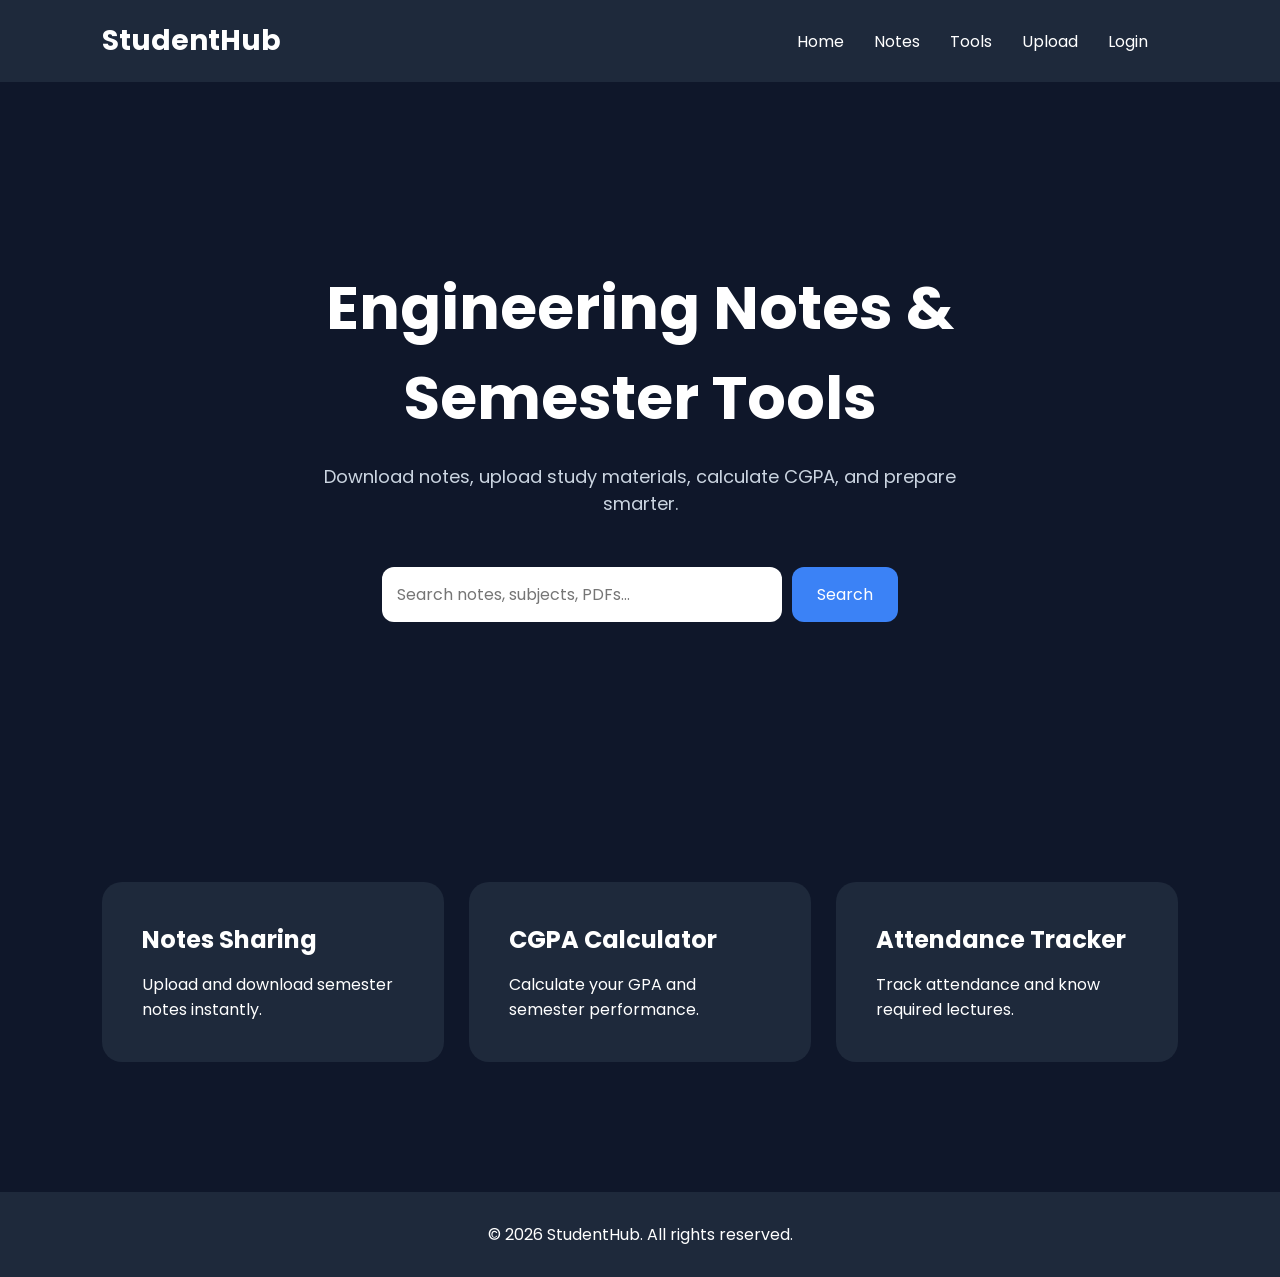
<file: StudentHubProject/frontend/index.html>
<!DOCTYPE html>
<html lang="en">
<head>
  <meta charset="UTF-8" />
  <meta name="viewport" content="width=device-width, initial-scale=1.0"/>
  <title>StudentHub</title>

  <!-- CSS -->
  <link rel="stylesheet" href="style.css"/>

  <!-- Google Font -->
  <link rel="preconnect" href="https://fonts.googleapis.com">
  <link href="https://fonts.googleapis.com/css2?family=Poppins:wght@300;400;500;600;700&display=swap" rel="stylesheet">
</head>

<body>

  <!-- NAVBAR -->
  <header>
    <nav class="navbar">

      <div class="logo">
        StudentHub
      </div>

      <ul class="nav-links">
        <li><a href="#">Home</a></li>
        <li><a href="notes.html">Notes</a></li>
        <li><a href="tools.html">Tools</a></li>
        <li><a href="upload.html">Upload</a></li>
        <li id="loginNav">
            <a href="login.html">Login</a>
        </li>
        <li id="userArea"></li>
      </ul>

    </nav>
  </header>

  <!-- HERO SECTION -->
  <section class="hero">

    <h1>
      Engineering Notes & Semester Tools
    </h1>

    <p>
      Download notes, upload study materials, calculate CGPA, and prepare smarter.
    </p>

    <div class="search-box">

      <input type="text" placeholder="Search notes, subjects, PDFs...">

      <button>
        Search
      </button>

    </div>

  </section>

  <!-- FEATURE CARDS -->
  <section class="features">

    <div class="card">
      <h2>Notes Sharing</h2>
      <p>Upload and download semester notes instantly.</p>
    </div>

    <div class="card">
      <h2>CGPA Calculator</h2>
      <p>Calculate your GPA and semester performance.</p>
    </div>

    <div class="card">
      <h2>Attendance Tracker</h2>
      <p>Track attendance and know required lectures.</p>
    </div>

  </section>

  <!-- FOOTER -->
  <footer>
    <p>© 2026 StudentHub. All rights reserved.</p>
  </footer>

  <!-- JS -->
  <script src="script.js"></script>

</body>
</html>
</file>
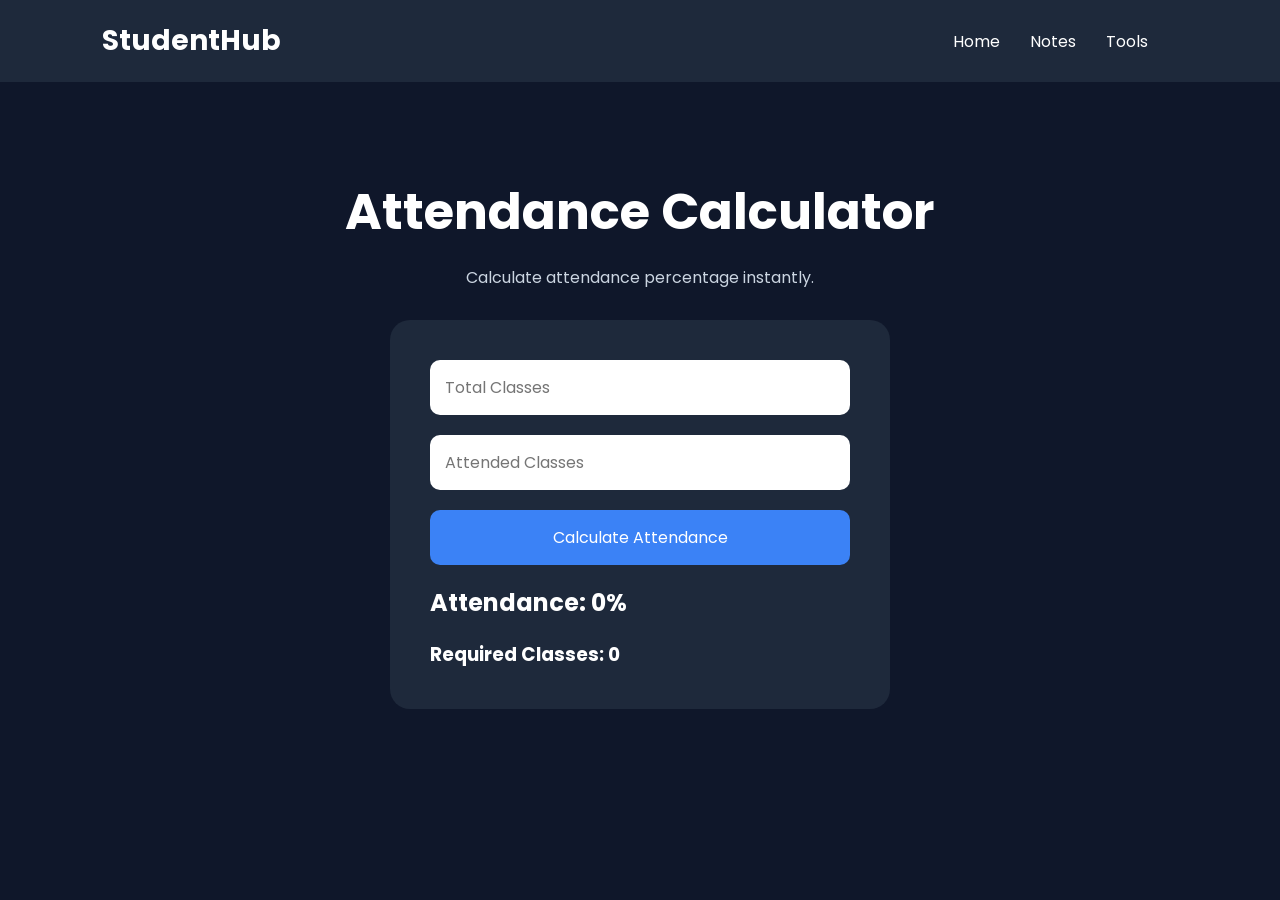
<file: StudentHubProject/frontend/attendance.html>
<!DOCTYPE html>
<html lang="en">
<head>
  <meta charset="UTF-8">
  <meta name="viewport" content="width=device-width, initial-scale=1.0">

  <title>Attendance Calculator - StudentHub</title>

  <link rel="stylesheet" href="style.css">

  <link rel="preconnect" href="https://fonts.googleapis.com">
  <link href="https://fonts.googleapis.com/css2?family=Poppins:wght@300;400;500;600;700&display=swap" rel="stylesheet">
</head>

<body>

<!-- NAVBAR -->

<header>

  <nav class="navbar">

    <div class="logo">
      StudentHub
    </div>

    <ul class="nav-links">

      <li><a href="index.html">Home</a></li>
      <li><a href="notes.html">Notes</a></li>
      <li><a href="tools.html">Tools</a></li>
      <li id="userArea"></li>

    </ul>

  </nav>

</header>

<!-- ATTENDANCE CALCULATOR -->

<section class="calculator-section">

  <h1>Attendance Calculator</h1>

  <p>
    Calculate attendance percentage instantly.
  </p>

  <div class="calculator-box">

    <input type="number" id="totalClasses" placeholder="Total Classes">

    <input type="number" id="attendedClasses" placeholder="Attended Classes">

    <button onclick="calculateAttendance()">
      Calculate Attendance
    </button>

    <h2 id="attendanceResult">
      Attendance: 0%
    </h2>

    <h3 id="lectureNeed">
      Required Classes: 0
    </h3>

  </div>

</section>

<script>

function calculateAttendance(){

  let total =
  Number(document.getElementById("totalClasses").value);

  let attended =
  Number(document.getElementById("attendedClasses").value);

  if(total <= 0){

    alert("Enter valid total classes");

    return;
  }

  let percentage =
  (attended / total) * 100;

  document.getElementById("attendanceResult").innerText =
  "Attendance: " + percentage.toFixed(2) + "%";

  let needed = 0;

  while(((attended + needed) / (total + needed)) * 100 < 75){

    needed++;

  }

  document.getElementById("lectureNeed").innerText =
  "Required Classes For 75%: " + needed;

}

</script>

<script src="script.js"></script>

</body>
</html>
</file>
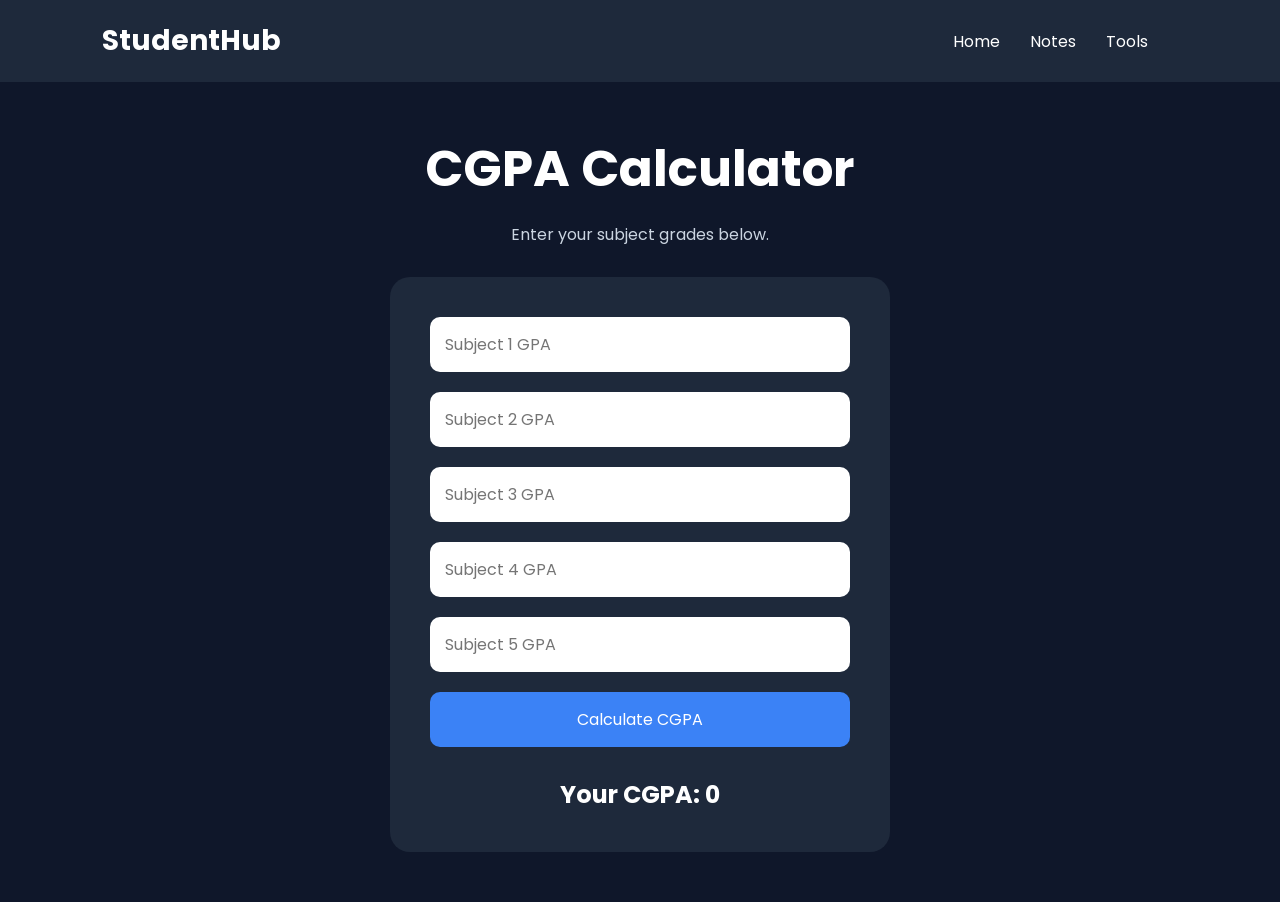
<file: StudentHubProject/frontend/cgpa.html>
<!DOCTYPE html>
<html lang="en">
<head>
  <meta charset="UTF-8">
  <meta name="viewport" content="width=device-width, initial-scale=1.0">

  <title>CGPA Calculator - StudentHub</title>

  <link rel="stylesheet" href="style.css">

  <link rel="preconnect" href="https://fonts.googleapis.com">
  <link href="https://fonts.googleapis.com/css2?family=Poppins:wght@300;400;500;600;700&display=swap" rel="stylesheet">
</head>

<body>

<!-- NAVBAR -->

<header>

  <nav class="navbar">

    <div class="logo">
      StudentHub
    </div>

    <ul class="nav-links">

      <li><a href="index.html">Home</a></li>
      <li><a href="notes.html">Notes</a></li>
      <li><a href="tools.html">Tools</a></li>
      <li id="userArea"></li>

    </ul>

  </nav>

</header>

<!-- CALCULATOR -->

<section class="calculator-section">

  <h1>CGPA Calculator</h1>

  <p>
    Enter your subject grades below.
  </p>

  <div class="calculator-box">

    <input type="number" id="sub1" placeholder="Subject 1 GPA">

    <input type="number" id="sub2" placeholder="Subject 2 GPA">

    <input type="number" id="sub3" placeholder="Subject 3 GPA">

    <input type="number" id="sub4" placeholder="Subject 4 GPA">

    <input type="number" id="sub5" placeholder="Subject 5 GPA">

    <button onclick="calculateCGPA()">
      Calculate CGPA
    </button>

    <h2 id="result">
      Your CGPA: 0
    </h2>

  </div>

</section>

<script>

function calculateCGPA(){

  let s1 = Number(document.getElementById("sub1").value);
  let s2 = Number(document.getElementById("sub2").value);
  let s3 = Number(document.getElementById("sub3").value);
  let s4 = Number(document.getElementById("sub4").value);
  let s5 = Number(document.getElementById("sub5").value);

  let total = s1 + s2 + s3 + s4 + s5;

  let cgpa = total / 5;

  document.getElementById("result").innerText =
  "Your CGPA: " + cgpa.toFixed(2);

}

</script>

<script src="script.js"></script>

</body>
</html>
</file>
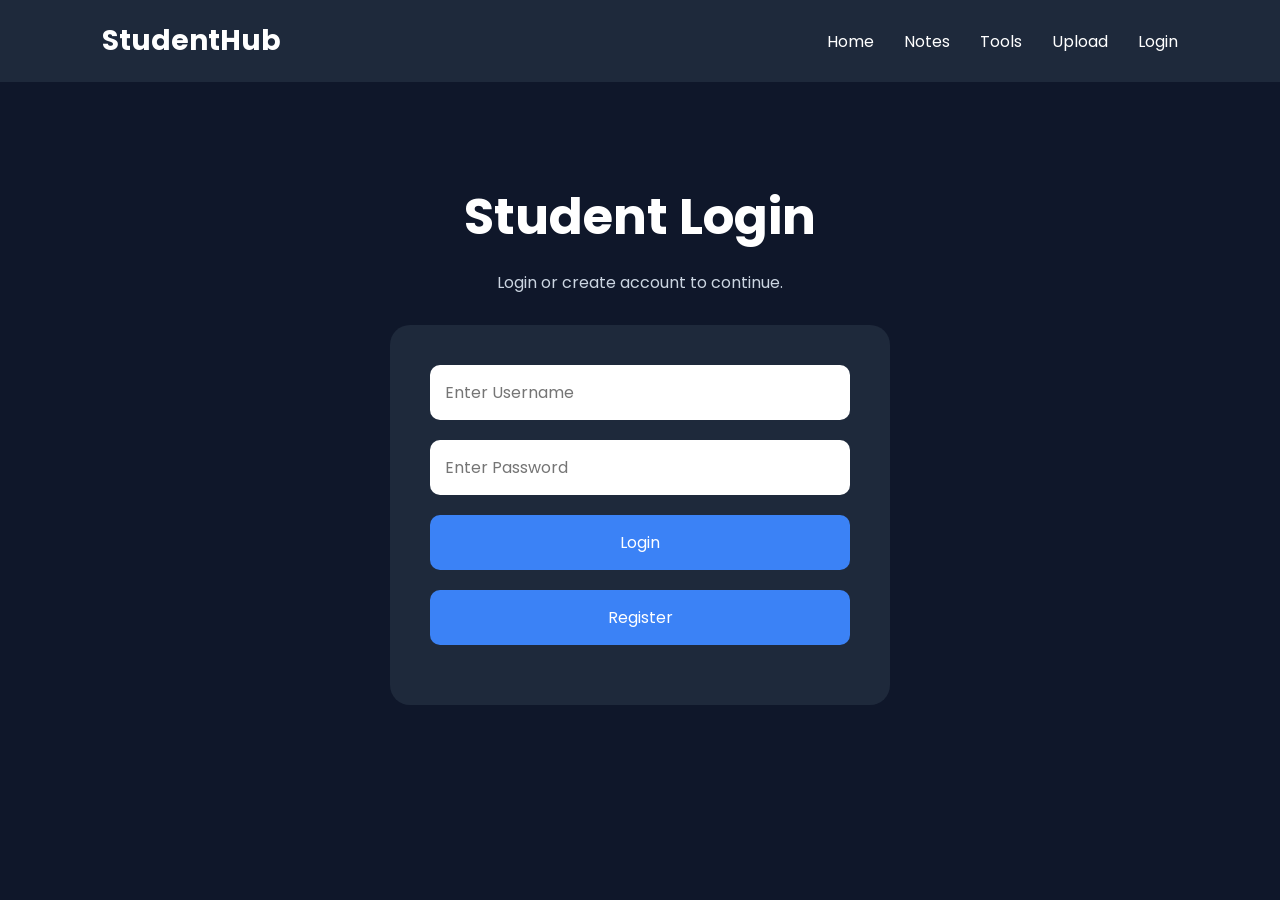
<file: StudentHubProject/frontend/login.html>
<!DOCTYPE html>
<html lang="en">
<head>
  <meta charset="UTF-8">
  <meta name="viewport" content="width=device-width, initial-scale=1.0">

  <title>Login - StudentHub</title>

  <link rel="stylesheet" href="style.css">

  <link rel="preconnect" href="https://fonts.googleapis.com">
  <link href="https://fonts.googleapis.com/css2?family=Poppins:wght@300;400;500;600;700&display=swap" rel="stylesheet">
</head>

<body>

<!-- NAVBAR -->

<header>

  <nav class="navbar">

    <div class="logo">
      StudentHub
    </div>

    <ul class="nav-links">

      <li><a href="index.html">Home</a></li>
      <li><a href="notes.html">Notes</a></li>
      <li><a href="tools.html">Tools</a></li>
      <li><a href="upload.html">Upload</a></li>
      <li id="loginNav">
          <a href="login.html">Login</a>
      </li>

    </ul>

  </nav>

</header>

<!-- LOGIN SECTION -->

<section class="login-section">

  <h1>Student Login</h1>

  <p>
    Login or create account to continue.
  </p>

  <div class="login-box">

    <input
    type="text"
    id="username"
    placeholder="Enter Username">

    <input
    type="password"
    id="password"
    placeholder="Enter Password">

    <button onclick="loginUser()">
      Login
    </button>

    <button onclick="registerUser()">
      Register
    </button>

    <h3 id="loginMessage"></h3>

  </div>

</section>

<script>

function registerUser(){

  let username =
  document.getElementById("username").value;

  let password =
  document.getElementById("password").value;

  localStorage.setItem("studentUsername", username);

  localStorage.setItem("studentPassword", password);

  document.getElementById("loginMessage").innerText =
  "Registration Successful";

}

function loginUser(){

  let username =
  document.getElementById("username").value;

  let password =
  document.getElementById("password").value;

  let savedUsername =
  localStorage.getItem("studentUsername");

  let savedPassword =
  localStorage.getItem("studentPassword");

  if(
    username === savedUsername &&
    password === savedPassword
  ){

    document.getElementById("loginMessage").innerText =
    "Login Successful";

  }
  else{

    document.getElementById("loginMessage").innerText =
    "Invalid Username or Password";

  }

}

</script>

<script src="script.js"></script>

</body>
</html>
</file>
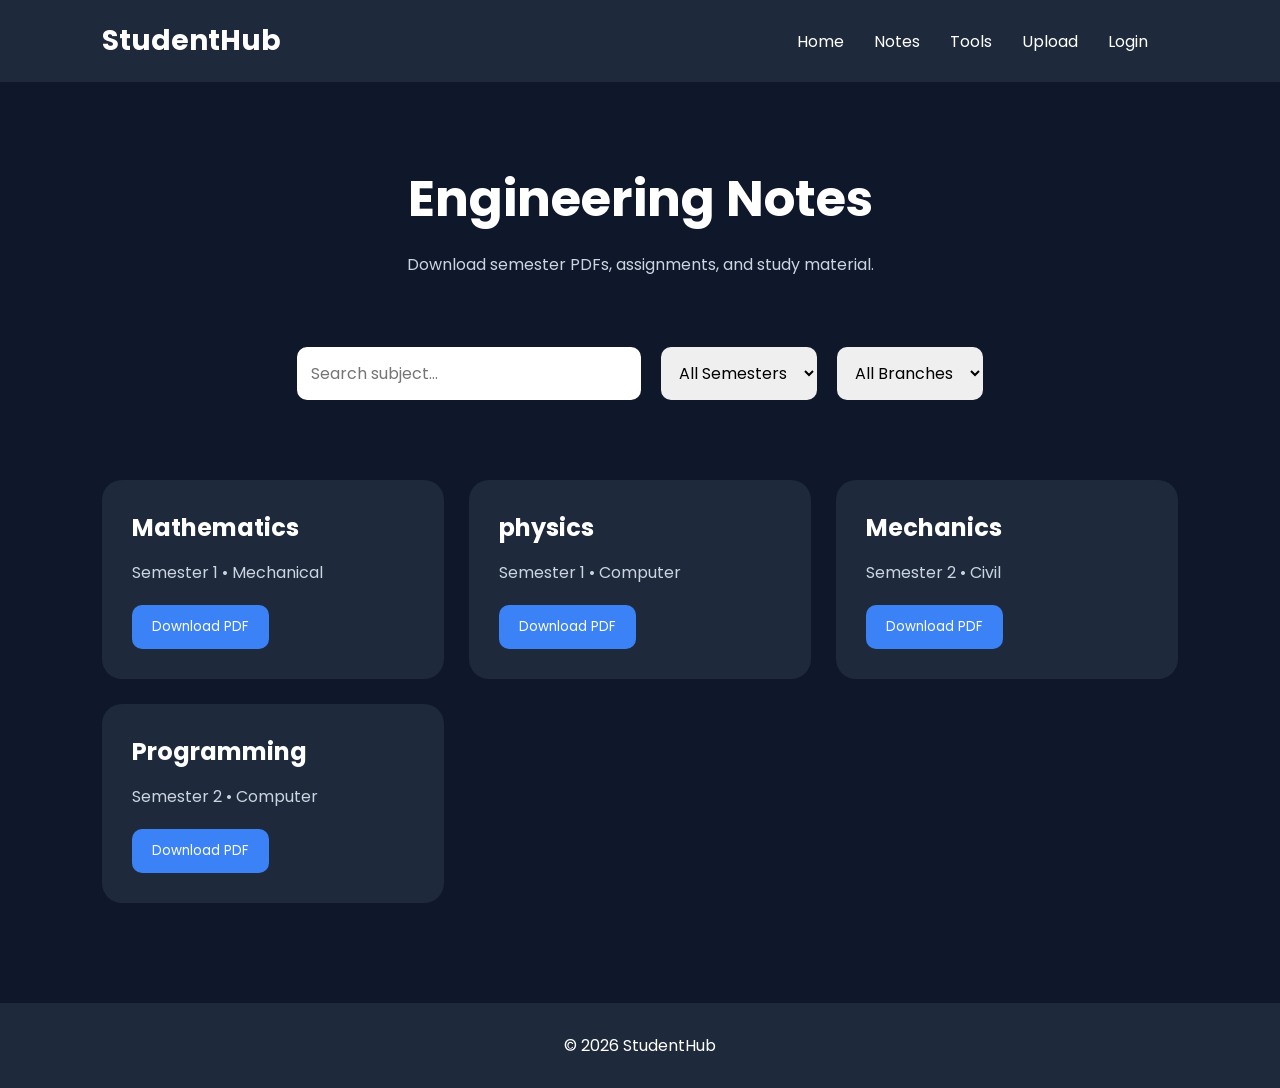
<file: StudentHubProject/frontend/notes.html>
<!DOCTYPE html>
<html lang="en">
<head>
  <meta charset="UTF-8">
  <meta name="viewport" content="width=device-width, initial-scale=1.0">
  <title>Notes - StudentHub</title>

  <link rel="stylesheet" href="style.css">

  <link rel="preconnect" href="https://fonts.googleapis.com">
  <link href="https://fonts.googleapis.com/css2?family=Poppins:wght@300;400;500;600;700&display=swap" rel="stylesheet">
</head>

<body>

  <!-- NAVBAR -->

  <header>
    <nav class="navbar">

      <div class="logo">
        StudentHub
      </div>

      <ul class="nav-links">
        <li><a href="index.html">Home</a></li>
        <li><a href="notes.html">Notes</a></li>
        <li><a href="tools.html">Tools</a></li>
        <li><a href="upload.html">Upload</a></li>
        <li id="loginNav">
            <a href="login.html">Login</a>
        </li>
        <li id="userArea"></li>
      </ul>

    </nav>
  </header>

  <!-- PAGE TITLE -->

  <section class="page-title">

    <h1>Engineering Notes</h1>

    <p>
      Download semester PDFs, assignments, and study material.
    </p>

  </section>

  <!-- SEARCH + FILTER -->

  <section class="filter-section">

    <input type="text" id="searchInput"
    placeholder="Search subject..." onkeyup="searchNotes()">
    <select>
      <option>All Semesters</option>
      <option>Semester 1</option>
      <option>Semester 2</option>
      <option>Semester 3</option>
      <option>Semester 4</option>
    </select>

    <select>
      <option>All Branches</option>
      <option>Mechanical</option>
      <option>Computer</option>
      <option>Civil</option>
      <option>Electrical</option>
    </select>

  </section>

  <!-- NOTES GRID -->

  <section class="notes-grid">

    <div class="note-card searchable">

      <h2>Mathematics</h2>

      <p>Semester 1 • Mechanical</p>

      <a href="assets/notes/maths.pdf" download>
      <button>Download PDF</button></a>

    </div>

    <div class="note-card searchable">

      <h2>physics</h2>

      <p>Semester 1 • Computer</p>

      <a href="assets/notes/physics.pdf" download>
      <button>Download PDF</button></a>

    </div>

    <div class="note-card searchable">

      <h2>Mechanics</h2>

      <p>Semester 2 • Civil</p>

      <a href="assets/notes/mechanics.pdf" download>
      <button>Download PDF</button></a>

    </div>

    <div class="note-card searchable">

      <h2>Programming</h2>

      <p>Semester 2 • Computer</p>

      <a href="assets/notes/programming.pdf" download>
      <button>Download PDF</button></a>

    </div>

  </section>

  <!-- FOOTER -->

  <footer>
    <p>© 2026 StudentHub</p>
  </footer>

  <script>

function searchNotes(){

  let input =
  document.getElementById("searchInput").value.toLowerCase();

  let cards =
  document.getElementsByClassName("searchable");

  for(let i = 0; i < cards.length; i++){

    let title =
    cards[i].getElementsByTagName("h2")[0];

    let text =
    title.innerText.toLowerCase();

    if(text.includes(input)){

      cards[i].style.display = "block";

    }
    else{

      cards[i].style.display = "none";

    }

  }

}

</script>

<script src="script.js"></script>

</body>
</html>
</file>
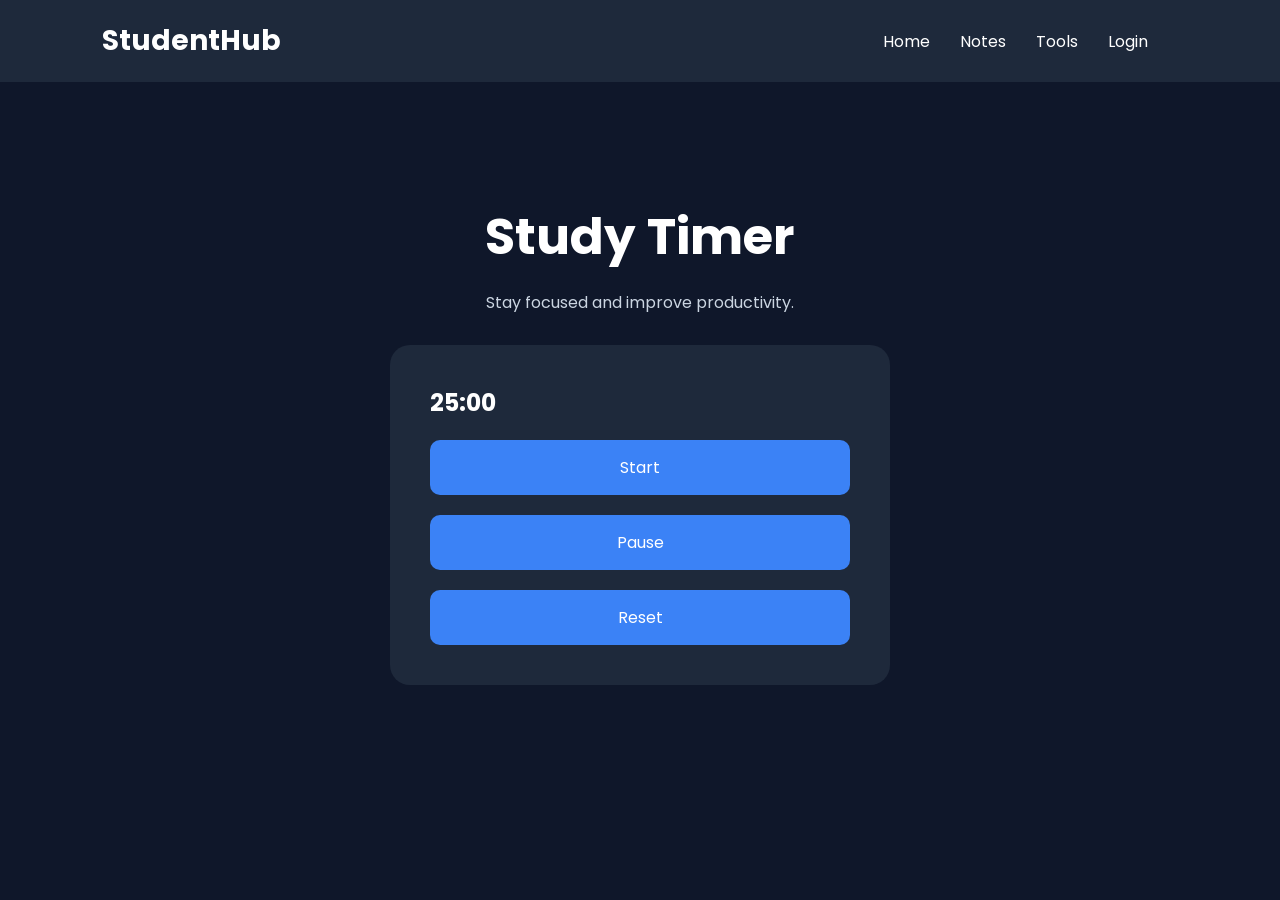
<file: StudentHubProject/frontend/timer.html>
<!DOCTYPE html>
<html lang="en">
<head>
  <meta charset="UTF-8">
  <meta name="viewport" content="width=device-width, initial-scale=1.0">

  <title>Study Timer - StudentHub</title>

  <link rel="stylesheet" href="style.css">

  <link rel="preconnect" href="https://fonts.googleapis.com">
  <link href="https://fonts.googleapis.com/css2?family=Poppins:wght@300;400;500;600;700&display=swap" rel="stylesheet">
</head>

<body>

<!-- NAVBAR -->

<header>

  <nav class="navbar">

    <div class="logo">
      StudentHub
    </div>

    <ul class="nav-links">

      <li><a href="index.html">Home</a></li>
      <li><a href="notes.html">Notes</a></li>
      <li><a href="tools.html">Tools</a></li>
      <li id="loginNav">
          <a href="login.html">Login</a>
      </li>
      <li id="userArea"></li>

    </ul>

  </nav>

</header>

<!-- TIMER -->

<section class="calculator-section">

  <h1>Study Timer</h1>

  <p>
    Stay focused and improve productivity.
  </p>

  <div class="calculator-box">

    <h2 id="timerDisplay">
      25:00
    </h2>

    <button onclick="startTimer()">
      Start
    </button>

    <button onclick="pauseTimer()">
      Pause
    </button>

    <button onclick="resetTimer()">
      Reset
    </button>

  </div>

</section>

<script>

let time = 1500;

let timer;

function updateDisplay(){

  let minutes = Math.floor(time / 60);

  let seconds = time % 60;

  seconds = seconds < 10 ? "0" + seconds : seconds;

  document.getElementById("timerDisplay").innerText =
  minutes + ":" + seconds;

}

function startTimer(){

  if(timer){

    return;

  }

  timer = setInterval(() => {

    if(time > 0){

      time--;

      updateDisplay();

    }
    else{

      clearInterval(timer);

      alert("Study Session Complete!");

    }

  },1000);

}

function pauseTimer(){

  clearInterval(timer);

  timer = null;

}

function resetTimer(){

  clearInterval(timer);

  timer = null;

  time = 1500;

  updateDisplay();

}

updateDisplay();

</script>

<script src="script.js"></script>

</body>
</html>
</file>
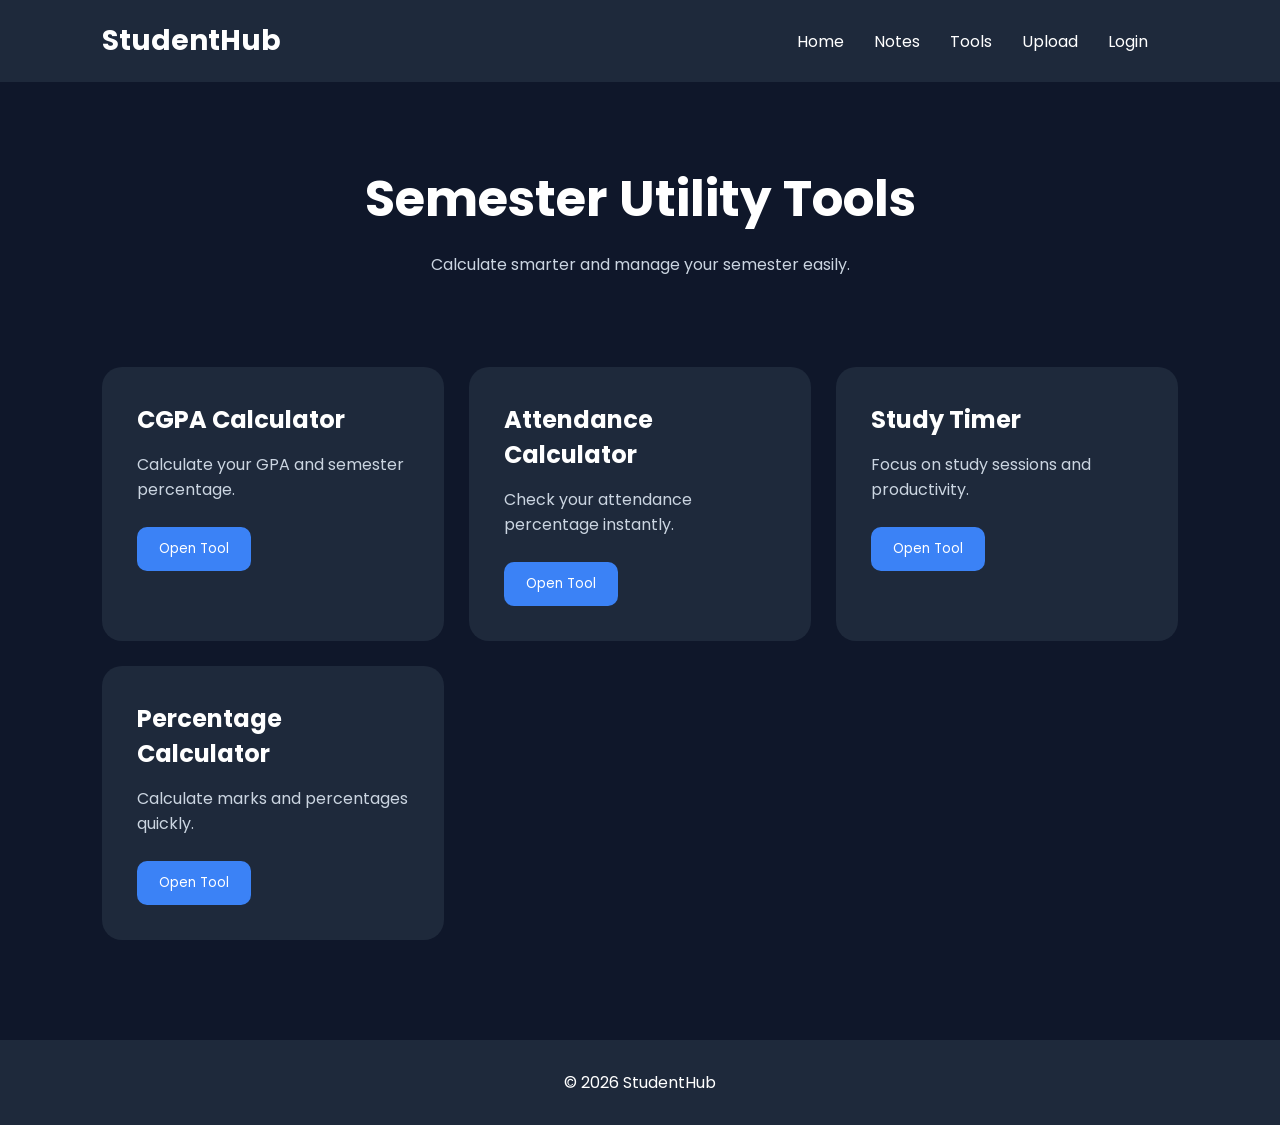
<file: StudentHubProject/frontend/tools.html>
<!DOCTYPE html>
<html lang="en">
<head>
  <meta charset="UTF-8">
  <meta name="viewport" content="width=device-width, initial-scale=1.0">

  <title>Semester Tools - StudentHub</title>

  <link rel="stylesheet" href="style.css">

  <link rel="preconnect" href="https://fonts.googleapis.com">
  <link href="https://fonts.googleapis.com/css2?family=Poppins:wght@300;400;500;600;700&display=swap" rel="stylesheet">
</head>

<body>

<!-- NAVBAR -->

<header>

  <nav class="navbar">

    <div class="logo">
      StudentHub
    </div>

    <ul class="nav-links">

      <li><a href="index.html">Home</a></li>
      <li><a href="notes.html">Notes</a></li>
      <li><a href="tools.html">Tools</a></li>
      <li><a href="upload.html">Upload</a></li>
      <li id="loginNav">
          <a href="login.html">Login</a>
      </li>
      <li id="userArea"></li>

    </ul>

  </nav>

</header>

<!-- TITLE -->

<section class="page-title">

  <h1>Semester Utility Tools</h1>

  <p>
    Calculate smarter and manage your semester easily.
  </p>

</section>

<!-- TOOLS GRID -->

<section class="tools-grid">

  <!-- CGPA -->

  <div class="tool-card">

    <h2>CGPA Calculator</h2>

    <p>
      Calculate your GPA and semester percentage.
    </p>

    <a href="cgpa.html">
      <button>Open Tool</button>
    </a>

  </div>

  <!-- ATTENDANCE -->

  <div class="tool-card">

    <h2>Attendance Calculator</h2>

    <p>
      Check your attendance percentage instantly.
    </p>

    <a href="attendance.html">
      <button>Open Tool</button>
    </a>

  </div>

  <!-- STUDY TIMER -->

  <div class="tool-card">

    <h2>Study Timer</h2>

    <p>
      Focus on study sessions and productivity.
    </p>

    <a href="timer.html">
      <button>Open Tool</button>
    </a>

  </div>

  <!-- PERCENTAGE -->

  <div class="tool-card">

    <h2>Percentage Calculator</h2>

    <p>
      Calculate marks and percentages quickly.
    </p>

    <a href="#">
      <button>Open Tool</button>
    </a>

  </div>

</section>

<!-- FOOTER -->

<footer>

  <p>
    © 2026 StudentHub
  </p>

</footer>

<script src="script.js"></script>

</body>
</html>
</file>
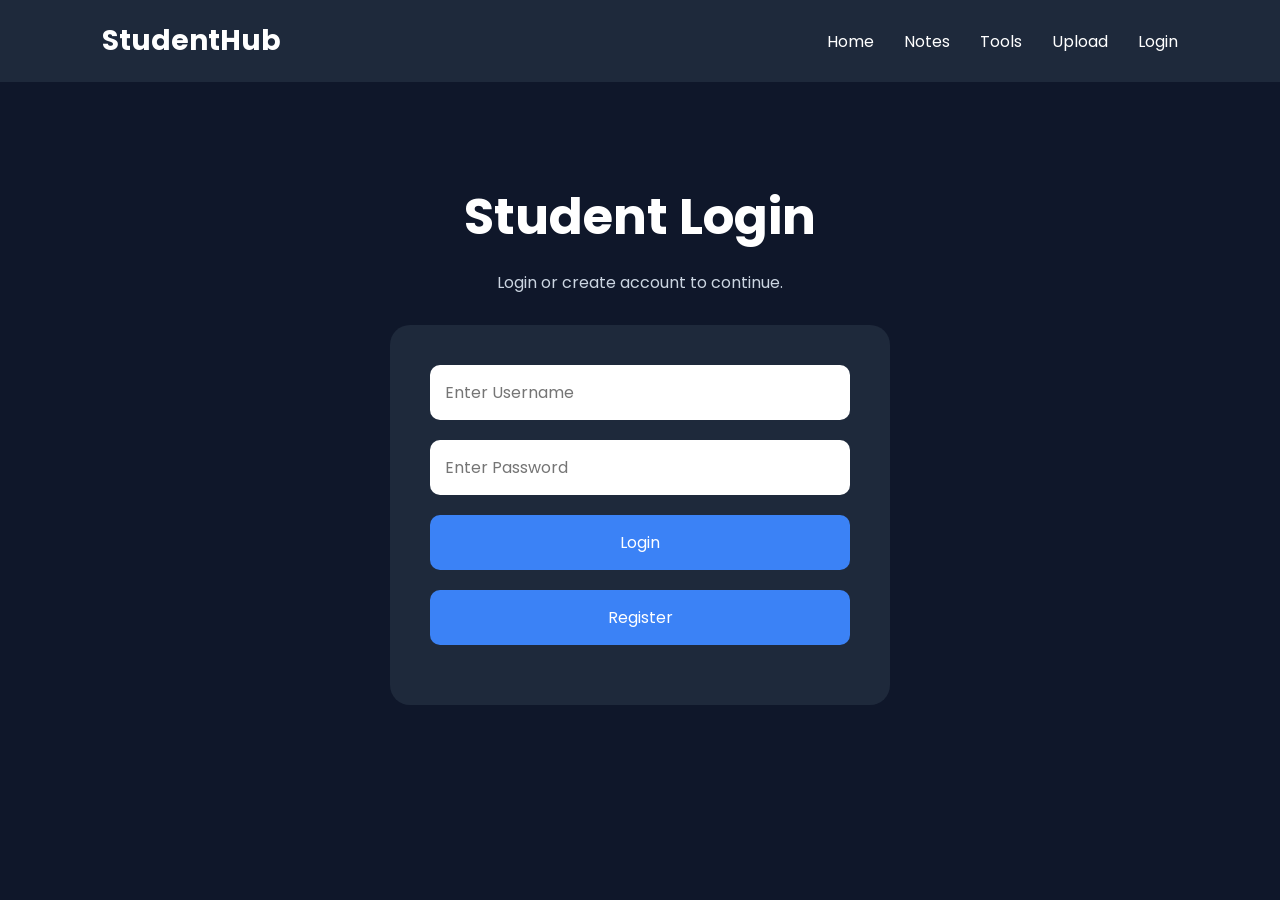
<file: StudentHubProject/frontend/upload.html>
<!DOCTYPE html>
<html lang="en">
<head>
  <meta charset="UTF-8">
  <meta name="viewport" content="width=device-width, initial-scale=1.0">

  <title>Upload Notes - StudentHub</title>

  <link rel="stylesheet" href="style.css">

  <link rel="preconnect" href="https://fonts.googleapis.com">
  <link href="https://fonts.googleapis.com/css2?family=Poppins:wght@300;400;500;600;700&display=swap" rel="stylesheet">
</head>

<body>

<!-- NAVBAR -->

<header>

  <nav class="navbar">

    <div class="logo">
      StudentHub
    </div>

    <ul class="nav-links">

      <li><a href="index.html">Home</a></li>
      <li><a href="notes.html">Notes</a></li>
      <li><a href="tools.html">Tools</a></li>
      <li><a href="upload.html">Upload</a></li>
      <li id="userArea"></li>

    </ul>

  </nav>

</header>

<!-- UPLOAD SECTION -->

<section class="upload-section">

  <h1>Upload Notes</h1>

  <p>
    Share notes, PDFs and assignments with students.
  </p>

  <div class="upload-box">

    <input type="text" placeholder="Subject Name">

    <select>
      <option>Select Semester</option>
      <option>Semester 1</option>
      <option>Semester 2</option>
      <option>Semester 3</option>
      <option>Semester 4</option>
    </select>

    <select>
      <option>Select Branch</option>
      <option>Mechanical</option>
      <option>Computer</option>
      <option>Civil</option>
      <option>Electrical</option>
    </select>

    <textarea
    placeholder="Description about notes..."
    rows="5"></textarea>

    <input type="file">

    <button onclick="uploadMessage()">
      Upload Notes
    </button>

  </div>

</section>

<script>

    let currentUser =
localStorage.getItem("studentUsername");

if(!currentUser){

  alert("Please login first");

  window.location.href = "login.html";

}

function uploadMessage(){

  alert("Frontend Upload UI Completed!");

}

</script>

<script src="script.js"></script>

</body>
</html>
</file>
<file: StudentHubProject/frontend/style.css>
*{
  margin:0;
  padding:0;
  box-sizing:border-box;
  font-family:'Poppins',sans-serif;
}

body{
  background:#0f172a;
  color:white;
}

/* NAVBAR */

.navbar{
  display:flex;
  justify-content:space-between;
  align-items:center;
  padding:20px 8%;
  background:#1e293b;
}

.logo{
  font-size:28px;
  font-weight:700;
}

.nav-links{
  display:flex;
  gap:30px;
  list-style:none;
}

.nav-links a{
  color:white;
  text-decoration:none;
  transition:0.3s;
}

.nav-links a:hover{
  color:#3b82f6;
}

/* HERO */

.hero{
  min-height:80vh;
  display:flex;
  flex-direction:column;
  justify-content:center;
  align-items:center;
  text-align:center;
  padding:20px;
}

.hero h1{
  font-size:60px;
  max-width:900px;
  margin-bottom:20px;
}

.hero p{
  font-size:18px;
  max-width:700px;
  margin-bottom:30px;
  color:#cbd5e1;
}

/* SEARCH */

.search-box{
  display:flex;
  gap:10px;
  margin-top:20px;
}

.search-box input{
  width:400px;
  padding:15px;
  border:none;
  border-radius:12px;
  outline:none;
  font-size:16px;
}

.search-box button{
  padding:15px 25px;
  border:none;
  border-radius:12px;
  background:#3b82f6;
  color:white;
  cursor:pointer;
  font-size:16px;
  transition:0.3s;
}

.search-box button:hover{
  background:#2563eb;
}

/* FEATURES */

.features{
  display:grid;
  grid-template-columns:repeat(auto-fit,minmax(250px,1fr));
  gap:25px;
  padding:80px 8%;
}

.card{
  background:#1e293b;
  padding:40px;
  border-radius:20px;
  transition:0.3s;
}

.card:hover{
  transform:translateY(-10px);
}

.card h2{
  margin-bottom:15px;
}

/* FOOTER */

footer{
  text-align:center;
  padding:30px;
  background:#1e293b;
  margin-top:50px;
}

/* RESPONSIVE */

@media(max-width:768px){

  .navbar{
    flex-direction:column;
    gap:20px;
  }

  .nav-links{
    flex-wrap:wrap;
    justify-content:center;
  }

  .hero h1{
    font-size:38px;
  }

  .search-box{
    flex-direction:column;
    width:100%;
  }

  .search-box input{
    width:100%;
  }

}

/* PAGE TITLE */

.page-title{
  text-align:center;
  padding:80px 20px 40px;
}

.page-title h1{
  font-size:50px;
  margin-bottom:15px;
}

.page-title p{
  color:#cbd5e1;
}

/* FILTER SECTION */

.filter-section{
  display:flex;
  justify-content:center;
  gap:20px;
  flex-wrap:wrap;
  padding:30px 20px;
}

.filter-section input,
.filter-section select{
  padding:14px;
  border:none;
  border-radius:10px;
  font-size:16px;
  outline:none;
}

/* NOTES GRID */

.notes-grid{
  display:grid;
  grid-template-columns:repeat(auto-fit,minmax(280px,1fr));
  gap:25px;
  padding:50px 8%;
}

.note-card{
  background:#1e293b;
  padding:30px;
  border-radius:20px;
  transition:0.3s;
}

.note-card:hover{
  transform:translateY(-8px);
}

.note-card h2{
  margin-bottom:15px;
}

.note-card p{
  margin-bottom:20px;
  color:#cbd5e1;
}

.note-card button{
  padding:12px 20px;
  border:none;
  border-radius:10px;
  background:#3b82f6;
  color:white;
  cursor:pointer;
  transition:0.3s;
}

.note-card button:hover{
  background:#2563eb;
}

/* TOOLS PAGE */

.tools-grid{
  display:grid;
  grid-template-columns:repeat(auto-fit,minmax(280px,1fr));
  gap:25px;
  padding:50px 8%;
}

.tool-card{
  background:#1e293b;
  padding:35px;
  border-radius:20px;
  transition:0.3s;
}

.tool-card:hover{
  transform:translateY(-8px);
}

.tool-card h2{
  margin-bottom:15px;
}

.tool-card p{
  color:#cbd5e1;
  margin-bottom:25px;
}

.tool-card button{
  padding:12px 22px;
  border:none;
  border-radius:10px;
  background:#3b82f6;
  color:white;
  cursor:pointer;
  transition:0.3s;
}

.tool-card button:hover{
  background:#2563eb;
}

/* CALCULATOR */

.calculator-section{
  min-height:80vh;
  display:flex;
  flex-direction:column;
  justify-content:center;
  align-items:center;
  padding:50px 20px;
}

.calculator-section h1{
  font-size:50px;
  margin-bottom:15px;
}

.calculator-section p{
  color:#cbd5e1;
  margin-bottom:30px;
}

.calculator-box{
  background:#1e293b;
  padding:40px;
  border-radius:20px;
  width:100%;
  max-width:500px;
  display:flex;
  flex-direction:column;
  gap:20px;
}

.calculator-box input{
  padding:15px;
  border:none;
  border-radius:10px;
  outline:none;
  font-size:16px;
}

.calculator-box button{
  padding:15px;
  border:none;
  border-radius:10px;
  background:#3b82f6;
  color:white;
  cursor:pointer;
  font-size:16px;
  transition:0.3s;
}

.calculator-box button:hover{
  background:#2563eb;
}

#result{
  text-align:center;
  margin-top:10px;
}

/* UPLOAD PAGE */

.upload-section{
  min-height:80vh;
  display:flex;
  flex-direction:column;
  justify-content:center;
  align-items:center;
  padding:50px 20px;
}

.upload-section h1{
  font-size:50px;
  margin-bottom:15px;
}

.upload-section p{
  color:#cbd5e1;
  margin-bottom:30px;
}

.upload-box{
  background:#1e293b;
  padding:40px;
  border-radius:20px;
  width:100%;
  max-width:600px;
  display:flex;
  flex-direction:column;
  gap:20px;
}

.upload-box input,
.upload-box select,
.upload-box textarea{
  padding:15px;
  border:none;
  border-radius:10px;
  outline:none;
  font-size:16px;
}

.upload-box button{
  padding:15px;
  border:none;
  border-radius:10px;
  background:#3b82f6;
  color:white;
  cursor:pointer;
  font-size:16px;
  transition:0.3s;
}

.upload-box button:hover{
  background:#2563eb;
}

/* LOGIN PAGE */

.login-section{
  min-height:80vh;
  display:flex;
  flex-direction:column;
  justify-content:center;
  align-items:center;
  padding:50px 20px;
}

.login-section h1{
  font-size:50px;
  margin-bottom:15px;
}

.login-section p{
  color:#cbd5e1;
  margin-bottom:30px;
}

.login-box{
  background:#1e293b;
  padding:40px;
  border-radius:20px;
  width:100%;
  max-width:500px;
  display:flex;
  flex-direction:column;
  gap:20px;
}

.login-box input{
  padding:15px;
  border:none;
  border-radius:10px;
  outline:none;
  font-size:16px;
}

.login-box button{
  padding:15px;
  border:none;
  border-radius:10px;
  background:#3b82f6;
  color:white;
  cursor:pointer;
  font-size:16px;
  transition:0.3s;
}

.login-box button:hover{
  background:#2563eb;
}

#loginMessage{
  text-align:center;
}

/* USER SESSION */

.welcome-user{
  color:#3b82f6;
  font-weight:600;
}

.logout-btn{
  padding:8px 14px;
  border:none;
  border-radius:8px;
  background:#ef4444;
  color:white;
  cursor:pointer;
  margin-left:10px;
}
</file>
